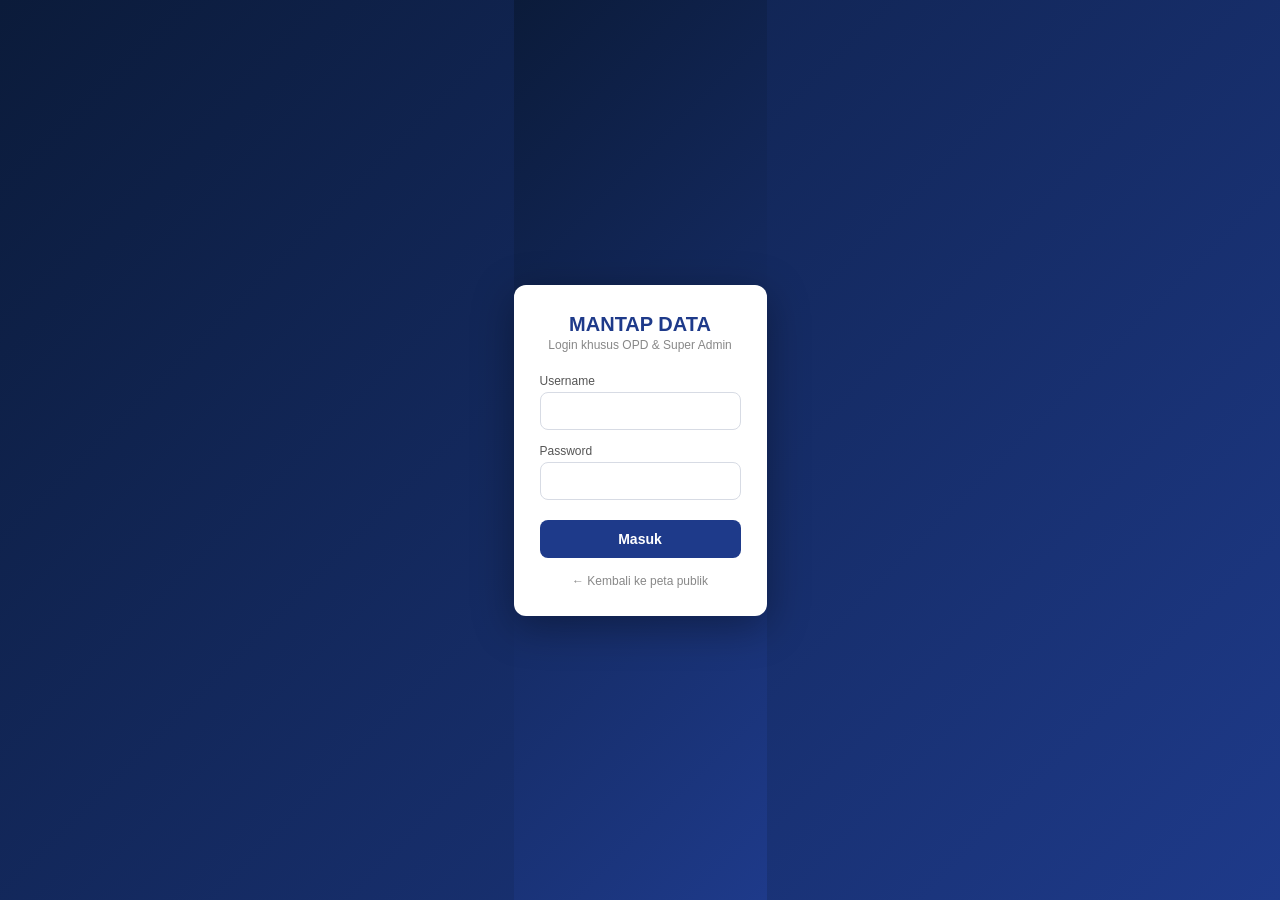
<file: login.html>
<!DOCTYPE html>
<html lang="id">
<head>
  <meta charset="utf-8" />
  <meta name="viewport" content="width=device-width, initial-scale=1" />
  <title>Login OPD — MANTAP DATA</title>
  <link rel="stylesheet" href="admin/admin.css">
  <style>
    /* Gaya khusus halaman login -- sengaja polos/minimal dulu (lihat
       AI_CONTEXT.md §8AA: styling boleh belakangan, fungsi duluan).
       Numpang beberapa warna dasar dari admin.css biar gak terlalu
       lepas dari tampilan utama, tapi gak gantung ke class-class
       spesifik yang ada di sana. */
    html, body{
        height:100%; margin:0;
        font-family:'Segoe UI', sans-serif;
        background: linear-gradient(135deg, #0b1b3a, #1e3a8a);
        display:flex; align-items:center; justify-content:center;
    }
    .login-card{
        width:100%; max-width:340px; background:#fff; border-radius:12px;
        box-shadow:0 10px 40px rgba(0,0,0,.35); padding:28px 26px;
        box-sizing:border-box;
    }
    .login-title{
        font-size:20px; font-weight:800; color:#1e3a8a; margin:0 0 2px;
        text-align:center;
    }
    .login-subtitle{
        font-size:12px; color:#888; text-align:center; margin:0 0 22px;
    }
    .login-field{ margin-bottom:14px; }
    .login-field label{
        display:block; font-size:12px; color:#555; margin-bottom:4px;
    }
    .login-field input{
        width:100%; box-sizing:border-box; padding:10px 12px;
        border:1px solid #d7dbe4; border-radius:8px; font-size:14px;
    }
    .login-field input:focus{ outline:none; border-color:#1e3a8a; }
    .login-btn{
        width:100%; padding:11px; margin-top:6px; border:none; border-radius:8px;
        background:#1e3a8a; color:#fff; font-size:14px; font-weight:700;
        cursor:pointer;
    }
    .login-btn:disabled{ opacity:.6; cursor:wait; }
    .login-error{
        display:none; background:#fdecec; color:#b42318; font-size:12.5px;
        padding:9px 11px; border-radius:8px; margin-bottom:14px;
    }
    .login-back{
        display:block; text-align:center; font-size:12px; color:#888;
        margin-top:16px; text-decoration:none;
    }
    .login-back:hover{ color:#1e3a8a; }
  </style>
</head>
<body>

  <form class="login-card" id="loginForm" autocomplete="off">
    <div class="login-title">MANTAP DATA</div>
    <div class="login-subtitle">Login khusus OPD &amp; Super Admin</div>

    <div class="login-error" id="loginError"></div>

    <div class="login-field">
      <label for="loginUsername">Username</label>
      <input type="text" id="loginUsername" name="username" required autocomplete="username">
    </div>
    <div class="login-field">
      <label for="loginPassword">Password</label>
      <input type="password" id="loginPassword" name="password" required autocomplete="current-password">
    </div>

    <button type="submit" class="login-btn" id="loginBtn">Masuk</button>
    <a href="index.html" class="login-back">← Kembali ke peta publik</a>
  </form>

  <script>
    // GAS_URL sengaja DITULIS ULANG di sini (bukan impor dari admin.js)
    // -- halaman ini sengaja BERDIRI SENDIRI, gak nge-load admin.js
    // sama sekali (gak butuh Leaflet/peta/dkk buat sekadar form login,
    // biar ringan & gak ketinggalan kalau admin.js berubah struktur).
    // KALAU GAS_URL di admin.js berubah, URL di bawah ini WAJIB
    // disamain manual juga.
    const GAS_URL = "https://script.google.com/macros/s/AKfycbyKBHseSt8bdyO05fUw52Nzs6sGJ18tIkTvl2FfTKz2Ey0TKiW2hxJu4i_z7Ur7-doP/exec";
    const TOKEN_STORAGE_KEY = "mantapdata_token";

    const form = document.getElementById("loginForm");
    const btn = document.getElementById("loginBtn");
    const errBox = document.getElementById("loginError");

    function tampilError(pesan){
        errBox.textContent = pesan;
        errBox.style.display = "block";
    }

    form.addEventListener("submit", async function(e){
        e.preventDefault();
        errBox.style.display = "none";

        const username = document.getElementById("loginUsername").value.trim();
        const password = document.getElementById("loginPassword").value;
        if(!username || !password){
            tampilError("Username dan password wajib diisi.");
            return;
        }

        btn.disabled = true;
        btn.textContent = "⏳ Memeriksa...";

        try{
            const res = await fetch(GAS_URL, {
                method: "POST",
                body: JSON.stringify({ action: "login", username, password })
            });
            const resp = await res.json();

            if(resp.status !== "ok"){
                tampilError(resp.message || "Username atau password salah.");
                return;
            }

            try{
                sessionStorage.setItem(TOKEN_STORAGE_KEY, resp.token);
            }catch(err){
                tampilError("Browser ini memblokir penyimpanan sesi (sessionStorage). Coba nonaktifkan mode penyamaran/private.");
                return;
            }

            window.location.href = "admin/index.html";

        }catch(err){
            console.error(err);
            tampilError("Gagal menghubungi server, coba lagi.");
        }finally{
            btn.disabled = false;
            btn.textContent = "Masuk";
        }
    });
  </script>
</body>
</html>
</file>
<file: admin/admin.css>
/* ==========================
   Layout
========================== */

:root{
    /* tinggi header & footer brand -- diref di banyak tempat lain
       (posisi Layer Tree, sidebar kanan, tombol FAB, legend, dll)
       lewat var(), jadi kalau mau diubah tinggal ganti di sini aja,
       gak perlu cari satu-satu di file lain. */
    --header-h: 72px;
    --footer-h: 40px;

    /* lebar Layer Tree (kiri). Dipakai juga untuk posisi legenda &
       kolom kontrol Leaflet yang nempel di sebelah kanannya -- ganti di
       sini aja, jangan di masing-masing tempat. */
    --tree-w: 250px;
}

    html, body {
      height: 100%;
      margin: 0;
    }
    #map {
      height: 100vh;
      width: 100%;
    }

/* ==================================
   HEADER BRAND (Pemkab Mabar / Mantap Data)
   Overlay di atas peta (position:fixed, gak dorong #map ke bawah --
   sama kayak semua panel lain di app ini), background gradient navy
   yang nge-blend ke foto Labuan Bajo di kanan.

   GANTI GAMBAR: taruh file logo & foto di folder "assets/" DI ROOT
   REPO (SEJAJAR index.html, login.html, folder admin/ -- BUKAN DI
   DALAM admin/), nama filenya HARUS PERSIS:
   - assets/logo-pemkab-mabar.png   (logo, disaranin PNG transparan)
   - assets/labuan-bajo.jpg         (foto buat background header)
   url() di bawah ini sengaja pakai "../assets/..." (bukan "assets/..."
   polos) -- soalnya admin.css ini sendiri ada di folder admin/, dan
   path di dalam CSS itu dihitung relatif ke LOKASI FILE CSS-NYA
   SENDIRI (beda sama <img src> di HTML yang dihitung relatif ke
   halamannya). Kalau assets/ kebetulan dipindah ke dalam admin/ juga,
   "../" ini malah jadi salah -- JANGAN dipindah, biarin di root.
   Kalau file belum ada, background otomatis fallback ke warna solid
   navy (#0a1e40) polos, logo otomatis ilang (lihat onerror di HTML)
   -- gak bakal muncul ikon gambar rusak/broken image.
================================== */

#brandHeader{
    position:fixed;
    top:0; left:0; right:0;
    height:var(--header-h);
    z-index:20000;
    display:flex;
    align-items:center;
    gap:18px;
    padding:0 20px;
    color:#fff;
    font-family:"Segoe UI",sans-serif;
    background:
        linear-gradient(to right, rgba(8,28,64,.96) 45%, rgba(8,28,64,.5) 85%, rgba(8,28,64,.15)),
        url('../assets/labuan-bajo.jpg') center/cover no-repeat,
        #0a1e40;
    box-shadow:0 2px 10px rgba(0,0,0,.25);
    overflow:hidden;
}

.brand-logo{
    height:44px;
    width:44px;
    object-fit:contain;
    flex-shrink:0;
}

.brand-kabupaten{
    font-size:10.5px;
    font-weight:700;
    line-height:1.35;
    letter-spacing:.03em;
    opacity:.9;
    white-space:nowrap;
}

.brand-center{
    display:flex;
    flex-direction:column;
    line-height:1.2;
    white-space:nowrap;
}

.brand-title{
    font-size:19px;
    font-weight:800;
    letter-spacing:.02em;
}

.brand-subtitle{
    font-size:10.5px;
    opacity:.85;
    font-weight:500;
}

.brand-tagline{
    font-size:12px;
    font-style:italic;
    opacity:.85;
    margin-left:auto;
    padding-right:18px;
    text-align:right;
    line-height:1.3;
    display:none; /* dimunculin lagi lewat media query kalau layar lega */
}

.brand-nav{
    display:flex;
    gap:6px;
    flex-shrink:0;
}

.brand-nav-item{
    background:none;
    border:none;
    color:#fff;
    opacity:.75;
    display:flex;
    flex-direction:column;
    align-items:center;
    gap:2px;
    font-size:10.5px;
    font-weight:600;
    padding:6px 12px;
    border-radius:8px;
    cursor:pointer;
    transition:background .15s ease, opacity .15s ease;
    white-space:nowrap;
    font-family:inherit;
}

.brand-nav-item span{
    font-size:16px;
}

.brand-nav-item:hover{
    background:rgba(255,255,255,.12);
    opacity:1;
}

.brand-nav-item.is-active{
    opacity:1;
    background:rgba(255,255,255,.18);
}

@media (min-width: 1150px){
    .brand-tagline{ display:block; }
}

@media (max-width: 760px){
    .brand-kabupaten, .brand-subtitle{ display:none; }
    #brandHeader{ gap:10px; padding:0 10px; }
}

/* ==================================
   FOOTER BRAND (info + sosmed Bappeda)
   GANTI LINK: cari class "footer-social" di index.html, ganti tiap
   href="#" jadi link asli akun sosmed Bappeda/Pemkab Mabar.
================================== */

#brandFooter{
    position:fixed;
    left:0; right:0; bottom:0;
    height:var(--footer-h);
    z-index:20000;
    display:flex;
    align-items:center;
    justify-content:space-between;
    gap:14px;
    padding:0 18px;
    background:#0a1e40;
    color:#cfd8e8;
    font-size:11.5px;
    font-family:"Segoe UI",sans-serif;
    box-shadow:0 -2px 10px rgba(0,0,0,.2);
    white-space:nowrap;
    overflow:hidden;
}

.footer-center{
    flex:1;
    text-align:center;
    opacity:.9;
}

.footer-social{
    color:#fff;
    text-decoration:none;
    font-size:14px;
    margin-left:10px;
    opacity:.85;
    transition:opacity .15s ease, transform .15s ease;
}

.footer-social:hover{
    opacity:1;
    transform:scale(1.15);
}

@media (max-width: 760px){
    .footer-center{ display:none; }
}

/* ==========================
   Popup
========================== */

    .leaflet-popup-content {
      font-family: sans-serif;
      font-size: 14px;
    }
  
/* ===============================
   POPUP FORM
=============================== */

.popup-input,
.popup-select {
    width: 100%;
    padding: 8px 10px;
    box-sizing: border-box;
    border: 1px solid #bbb;
    border-radius: 6px;
    font-size: 14px;
    margin-top: 4px;
    margin-bottom: 10px;
}

.popup-input:focus,
.popup-select:focus {
    outline: none;
    border-color: #1976d2;
}

.popup-button {
    width: 100%;
    padding: 10px;
    border: none;
    border-radius: 6px;
    background: #1976d2;
    color: white;
    cursor: pointer;
    font-weight: bold;
}

.popup-button:hover {
    background: #1565c0;
}

.leaflet-popup-content-wrapper{
    border-radius:10px;
}

.leaflet-popup-content{
    margin:16px;
}

.popup-title{
    font-size:18px;
    font-weight:bold;
    margin-bottom:15px;
}

.popup-info{
    margin-bottom:12px;
    line-height:1.5;
}

.popup-button-secondary{
    background:#43a047;
}

.popup-button-secondary:hover{
    background:#2e7d32;
}

.leaflet-editing-icon {
    width: 10px !important;
    height: 10px !important;

    border-radius: 50%;
    border: 2px solid white !important;
    background: #1976d2 !important;

    margin-left: -5px !important;
    margin-top: -5px !important;
}

.popup-button-danger{
    background:#d32f2f;
}

.popup-button-danger:hover{
    background:#b71c1c;
}

/* ===============================
   POPUP STICKY FOOTER (tombol aksi)
   Dipakai buat bungkus tombol Edit/Hapus/Simpan di popup yang isinya
   bisa panjang (banyak atribut SHP). Elemen ini HARUS jadi anak
   langsung dari .leaflet-popup-content (elemen yang di-scroll Leaflet
   sendiri lewat opsi maxHeight di JS) supaya position:sticky-nya
   nempel ke bawah area scroll itu, bukan ke bawah halaman/viewport.
=============================== */

.popup-actions{
    position: sticky;
    bottom: 0;
    background: #fff;
    padding-top: 10px;
    margin-top: 12px;
    display: flex;
    flex-direction: column;
    gap: 10px;
    box-shadow: 0 -8px 10px -8px rgba(0,0,0,.18);
}

@keyframes fadeHint{

from{
opacity:0;
transform:translateY(-10px);
}

to{
opacity:1;
transform:translateY(0);
}
}

/* ==========================
   SEARCH LAYER
========================== */

.popup-search{
    position:relative;
}

.popup-search::before{
    content:"🔍";
    position:absolute;
    left:12px;
    top:50%;
    transform:translateY(-50%);
    opacity:.55;
    pointer-events:none;
    font-size:15px;
}

.popup-search input{
    padding-left:38px;
}

.popup-select{
    max-height:180px;
    overflow-y:auto;
}

.popup-readonly{
    background:#f3f4f6;
    color:#6b7280;
    cursor:not-allowed;
    border:1px solid #d1d5db;
    user-select:none;
}

.popup-select{

    width:100%;
    height:220px;
    overflow-y:auto;
}

.layer-picker{
position:relative;
margin-bottom:15px;
border:1px solid #cfcfcf;
border-radius:8px;
background:white;
}

.layer-search{
border:none!important;
border-radius:8px!important;
margin:0!important;
box-shadow:none!important;
padding:10px 12px;
}

.layer-search:focus{
outline:none;
}

.layer-list{
display:none;
position:absolute;
top:calc(100% + 4px);
left:-1px;
right:-1px;
width:100%;
background:#fff;
border:1px solid #d0d7de;
border-radius:10px;
box-shadow:
0 12px 30px rgba(0,0,0,.18);
max-height:220px;
overflow-y:auto;
z-index:99999;

}

.layer-list option{
padding:8px 12px;
font-size:14px;
cursor:pointer;
}

.layer-list option:hover{
background:#2196f3;
color:white;
}

/* ==================================
   LAYER TREE
================================== */

#layerTree{
position:absolute;
top:calc(var(--header-h) + 10px);
left:16px;
width:var(--tree-w);
max-height:calc(100vh - var(--header-h) - var(--footer-h) - 20px);
overflow:auto;
background:white;
border-radius:10px;
box-shadow:0 5px 20px rgba(0,0,0,.25);
z-index:999;
font-family:Segoe UI,sans-serif;
}

.tree-header{
padding:12px;
font-weight:bold;
background:#1976d2;
color:white;
font-size:16px;
cursor:pointer;
user-select:none;
}

/* Judul panel "🗂 Layer" -- ini DIRECT CHILD #layerTree (bukan header
   kategori/tema yang nested di #treeContent), makanya selector ini
   presisi cuma kena dia doang. Dipasangkan sama initLayerPanelCollapse()
   di admin.js (arrow icon + klik collapse) -- sticky di sini yang
   bikin dia tetap nangkring pas #layerTree discroll. */
#layerTree > .tree-header{
    position: sticky;
    top: 0;
    z-index: 20;
}

/* Judul panel "📊 Statistik Kabupaten" -- PERSIS pola yang sama kayak
   judul "🗂 Layer" di atas (sticky, direct child dari container yang
   overflow:auto-nya), dipasangkan di admin.js (initSidebarKabupaten).
   Dibikin class terpisah (bukan numpang .tree-header) karena judul ini
   statis/gak bisa diklik buat collapse, jadi gak butuh cursor:pointer
   atau efek hover translateX yang ada di .tree-header umum. */
#sidebarKabupaten > .sidebar-kabupaten-header{
    position: sticky;
    top: 0;
    z-index: 20;
    padding: 12px;
    font-weight: bold;
    background: #1976d2;
    color: white;
    font-size: 16px;
    border-radius: 10px 10px 0 0;
}

#treeContent{
padding:8px;
}

.layer-list.show{
display:block;
animation:dropdownFade .15s ease;
}

/* ===============================
TREE LAYER
=============================== */

#treeContent{
    padding:8px;
    font-size:14px;
}

.tree-kategori,
.tree-tema{
    margin-bottom:6px;
}

.tree-header{
    cursor:pointer;
    user-select:none;
    padding:8px 10px;
    border-radius:8px;
    transition:all .18s ease;
    font-weight:600;
}

.tree-header:hover{
    background:#ede9fe;
    color:#5b21b6;
    transform:translateX(3px);
}

.tree-body{
    margin-left:16px;
    margin-top:4px;
    overflow:hidden;
    max-height:0;
    opacity:0;
    transition:none;
}

.tree-ready .tree-body{
    transition:
        max-height .25s ease,
        opacity .18s ease;
}

.tree-layer{
    padding:6px 8px;
    margin:4px 0;
    border-radius:8px;
    border:1px solid transparent;
    transition:all .18s ease;
}

.tree-layer:hover{
    background:#f8f7ff;
    border-color:#e4e0fb;
    box-shadow:0 2px 8px rgba(91,33,182,.08);
}


.tree-layer-label{
    display:flex;
    align-items:center;
    gap:8px;
    cursor:pointer;
    flex:1;
    min-width:0;
    font-size:14px;
    color:#333;
}

.tree-layer-label input{
    margin:0;
    flex-shrink:0;
    width:18px;
    height:18px;
    accent-color:#1976d2;
    cursor:pointer;
}

.tree-layer-name{
    line-height:1.4;
    word-break:break-word;
}

.tree-count{
    background:#eef2ff;
    color:#4338ca;
    font-size:11px;
    font-weight:700;
    padding:2px 9px;
    border-radius:999px;
    margin-left:2px;
    white-space:nowrap;
}

.tree-layer-text{
    flex:1;
    word-break:break-word;
}

.tree-style-btn{
    border:none;
    background:none;
    cursor:pointer;
    font-size:15px;
    flex-shrink:0;
    width:28px;
    height:28px;
    border-radius:50%;
    display:flex;
    align-items:center;
    justify-content:center;
    transition:background .15s ease, transform .15s ease;
}

.tree-style-btn:hover{
    background:#ede9fe;
    transform:scale(1.08);
}

.tree-tema > .tree-header{
    padding:6px 10px;
    font-size:14px;
    font-weight:600;
    border-radius:7px;
}

.tree-body.show{
    opacity:1;
    display:block;
}

/* ==================================
   FLOATING CREATE BUTTON
================================== */

#createFab{

position:relative;
width:64px;
height:64px;
border-radius:50%;
background:#1565c0;
color:white;
display:flex;
align-items:center;
justify-content:center;
font-size:34px;
font-weight:600;
cursor:pointer;
z-index:3000;
box-shadow:
0 10px 28px rgba(0,0,0,.25);
transition:.18s;
user-select:none;
}

#createFab:hover{
background:#0d47a1;
transform:scale(1.08);
}

/* ==================================
   FAB MENU
================================== */

#fabContainer{

position:absolute;
/* digeser ke kiri, keluar dari bawah sidebar Dashboard Kabupaten
   (sidebar: width:260px + right:16px -> tepi kirinya ada di 276px
   dari kanan layar) -- jarak 300px kasih sedikit napas biar gak
   mepet nempel. Kalau lebar/posisi sidebar diubah nanti, angka ini
   perlu disesuain ulang juga (sidebar-nya di admin.js, IIFE
   initSidebarKabupaten). */
right:300px;
bottom:calc(var(--footer-h) + 35px);
z-index:3000;
}

#fabMenu{

position:absolute;
right:0;
bottom:78px;
display:flex;
flex-direction:column;
gap:12px;
opacity:0;
pointer-events:none;
transform:translateY(15px);
transition:.25s;
}

#fabMenu.show{

opacity:1;
pointer-events:auto;
transform:translateY(0);
}

.fab-item{

border:none;
border-radius:30px;
padding:12px 18px;
background:white;
color:#333;
font-size:15px;
font-weight:600;
cursor:pointer;
box-shadow:
0 8px 20px rgba(0,0,0,.18);
transition:.18s;
white-space:nowrap;
}

.fab-item:hover{
background:#1976d2;
color:white;
transform:translateX(-3px);
}

/* ==========================
   FAB SUB MENU
========================== */

.fab-group{

display:flex;
flex-direction:column;
gap:8px;
}

.fab-submenu{

display:flex;
flex-direction:column;
gap:8px;
margin-left:18px;
max-height:0;
opacity:0;
overflow:hidden;
transform:translateY(10px);
pointer-events:none;
transition:
max-height .25s ease,
opacity .20s ease,
transform .20s ease;
}

.fab-submenu.show{

max-height:220px;
opacity:1;
transform:translateY(0);
pointer-events:auto;
}

.fab-subitem{

border:none;
padding:10px 16px;
border-radius:22px;
background:#f5f5f5;
cursor:pointer;
font-size:14px;
text-align:left;

opacity:0;
transform:translateX(18px);

transition:
opacity .22s ease,
transform .22s ease,
background .18s;

}

/* saat submenu dibuka */

#digitasiMenu.show .fab-subitem{

opacity:1;
transform:translateX(0);

}

/* delay berurutan */

#digitasiMenu.show .fab-subitem:nth-child(1){
transition-delay:.03s;
}

#digitasiMenu.show .fab-subitem:nth-child(2){
transition-delay:.10s;
}

#digitasiMenu.show .fab-subitem:nth-child(3){
transition-delay:.17s;
}

.fab-subitem:hover{

background:#1976d2;
color:white;
}

/* ==================================
   TREE MODERNIZATION (poin B feedback)
   - toolbar "Urutan Tampilan Layer" jadi tombol proper (bukan inline
     style polos)
   - panah expand/collapse rotate smooth (bukan ganti karakter ▶/▼
     mendadak) -- lihat .tree-arrow & class "open" yang di-toggle di
     admin.js (initTreeCollapse/setCollapse)
   - kategori vs tema dikasih beda warna/berat visual biar hirarkinya
     kebaca sekali lihat (sebelumnya dua-duanya solid biru sama persis)
================================== */

.tree-toolbar{
    padding:8px 8px 10px 8px;
    margin-bottom:4px;
    border-bottom:1px solid #eee;
}

.tree-toolbar-btn{
    width:100%;
    display:flex;
    align-items:center;
    justify-content:center;
    gap:6px;
    border:none;
    background:#f5f3ff;
    color:#5b21b6;
    border-radius:8px;
    padding:9px 10px;
    font-size:13px;
    font-weight:600;
    cursor:pointer;
    transition:background .15s ease, transform .15s ease;
}

.tree-toolbar-btn:hover{
    background:#ede9fe;
    transform:translateY(-1px);
}

.tree-arrow{
    display:inline-block;
    transition:transform .2s ease;
    margin-right:6px;
    font-size:11px;
}

.tree-header.open .tree-arrow{
    transform:rotate(90deg);
}

.kategori-header{
    background:linear-gradient(135deg,#4338ca,#6d28d9);
    color:#fff;
    font-size:15px;
    font-weight:700;
    letter-spacing:.2px;
    padding:11px 12px;
    border-radius:10px;
    box-shadow:0 3px 10px rgba(67,56,202,.25);
}

.kategori-header:hover{
    background:linear-gradient(135deg,#3730a3,#5b21b6);
    color:#fff;
}

.tema-header{
    background:#eef2ff;
    color:#3730a3;
    box-shadow:none;
}

.tema-header:hover{
    background:#e0e7ff;
    color:#312e81;
}

/* ==================================
   DETAIL INTERVENSI BANTUAN (redesign card modern)
================================== */

.intervensi-header{
    display:flex;
    align-items:flex-start;
    gap:12px;
    margin-bottom:4px;
}

.intervensi-header-icon{
    width:38px;
    height:38px;
    border-radius:10px;
    background:#eef2ff;
    display:flex;
    align-items:center;
    justify-content:center;
    font-size:19px;
    flex-shrink:0;
}

.intervensi-header-text{
    flex:1;
    min-width:0;
}

.intervensi-title{
    font-size:17px;
    font-weight:700;
    color:#1e1e2d;
    margin-bottom:6px;
}

/* Kartu angka ringkasan -- dipakai popup klik desa DAN Dashboard
   Kabupaten. Sebelumnya class ini belum punya CSS sama sekali, makanya
   angka & labelnya tampil sebagai teks polos bertumpuk. */
.ringkasan-stats{
    display:grid;
    grid-template-columns:repeat(auto-fit, minmax(120px, 1fr));
    gap:8px;
    margin:8px 0;
}

.ringkasan-card{
    background:#f8f7ff;
    border:1px solid #e4e0fb;
    border-left:4px solid #4338ca;
    border-radius:10px;
    padding:8px 12px 9px;
    min-width:0;
}

.ringkasan-card:nth-child(4n+2){ background:#fff7fa; border-color:#f7dbe5; border-left-color:#d81b60; }
.ringkasan-card:nth-child(4n+3){ background:#f4fbf9; border-color:#d3efe9; border-left-color:#0f9d8a; }
.ringkasan-card:nth-child(4n+4){ background:#fffaf1; border-color:#f5e6c8; border-left-color:#e08a00; }

.ringkasan-card-value{
    font-size:20px;
    font-weight:800;
    color:#1f2937;
    line-height:1.15;
    font-variant-numeric:tabular-nums;
}

.ringkasan-card-label{
    margin-top:3px;
    font-size:11.5px;
    font-weight:600;
    color:#6b7280;
    line-height:1.3;
}

/* sidebar kanan sempit -> kartu ditumpuk 1 kolom, biar label panjang
   ("Jumlah Penduduk Miskin (Desil 1-5)") gak kepotong 3 baris */
#kabupatenDashboardBody .ringkasan-stats{
    grid-template-columns:1fr;
}

.ringkasan-subtitle{
    display:inline-block;
    font-size:12.5px;
    font-weight:600;
    color:#4338ca;
    background:#eef2ff;
    padding:3px 10px;
    border-radius:999px;
}

.intervensi-list{
    display:flex;
    flex-direction:column;
    gap:12px;
    margin-top:16px;
}

.intervensi-opd-card{
    border:1px solid #ececf3;
    border-radius:12px;
    padding:14px 16px;
    background:#fcfcff;
    transition:box-shadow .15s ease;
}

.intervensi-opd-card:hover{
    box-shadow:0 4px 14px rgba(67,56,202,.08);
}

.intervensi-opd-title{
    display:flex;
    align-items:center;
    justify-content:space-between;
    gap:10px;
    font-size:14.5px;
    font-weight:700;
    color:#3730a3;
    margin-bottom:10px;
    padding-bottom:10px;
    border-bottom:1px solid #ececf3;
}

.intervensi-opd-badge{
    background:#4338ca;
    color:#fff;
    font-size:11px;
    font-weight:700;
    padding:3px 10px;
    border-radius:999px;
    white-space:nowrap;
    flex-shrink:0;
}

/* 3 kolom TETAP: [nama program (melar)] [jumlah penerima] [tombol aksi].
   Dulu flex + space-between: kolom tengah (angka) posisinya ngikut lebar
   nama program di kiri & tombol di kanan, jadi tiap baris angkanya
   geser-geser (miring). Grid dengan lebar kolom tetap bikin semua angka
   & label "penerima" lurus, rata kanan (digit satuan segaris). */
.intervensi-program-row{
    display:grid;
    grid-template-columns:minmax(0,1fr) 76px auto;
    align-items:center;
    column-gap:10px;
    padding:9px 0;
}

.intervensi-program-row + .intervensi-program-row{
    border-top:1px dashed #ececf3;
}

.intervensi-program-info{
    min-width:0;
}

.intervensi-program-name{
    font-size:13.5px;
    color:#333;
    font-weight:600;
    word-break:break-word;
}

.intervensi-program-name.is-empty{
    color:#9ca3af;
    font-style:italic;
    font-weight:500;
}

.intervensi-program-tahun{
    margin-top:2px;
    font-size:11px;
    color:#9ca3af;
}

.intervensi-program-count{
    text-align:right;
}

.intervensi-count-number{
    font-size:16px;
    font-weight:800;
    color:#1976d2;
    line-height:1.1;
    font-variant-numeric:tabular-nums;
}

.intervensi-count-label{
    font-size:10.5px;
    color:#9ca3af;
    font-weight:600;
}

.intervensi-empty{
    text-align:center;
    padding:34px 10px;
    color:#9ca3af;
    font-size:13.5px;
}

.intervensi-empty-icon{
    font-size:32px;
    margin-bottom:8px;
    opacity:.6;
}


/* ==================================
   SIDEBAR KANAN — SECTION COLLAPSIBLE
   Dipakai buat ngelompokin isi #sidebarKabupaten (saat ini: "Peta
   Dasar"). Section bisa dilipat biar sidebar tetap ringkas — ingat
   sidebar sekarang tingginya dibatasi (top:90px / bottom:120px di
   admin.js) supaya TIDAK menutupi FAB button di pojok kanan-bawah.
================================== */

.sidebar-section{
    margin-bottom:14px;
    border:1px solid #ececf3;
    border-radius:10px;
    overflow:hidden;
    background:#fcfcff;
}

.sidebar-section-head{
    width:100%;
    display:flex;
    align-items:center;
    justify-content:space-between;
    gap:8px;
    border:none;
    background:#eef2ff;
    color:#3730a3;
    font-size:13px;
    font-weight:700;
    font-family:inherit;
    padding:10px 12px;
    cursor:pointer;
    text-align:left;
    transition:background .15s ease;
}

.sidebar-section-head:hover{
    background:#e0e7ff;
}

.sidebar-section-arrow{
    font-size:11px;
    transition:transform .2s ease;
}

.sidebar-section.open .sidebar-section-arrow{
    transform:rotate(90deg);
}

.sidebar-section-body{
    max-height:0;
    opacity:0;
    overflow:hidden;
    transition:max-height .25s ease, opacity .18s ease;
}

.sidebar-section.open .sidebar-section-body{
    max-height:400px;
    opacity:1;
}

/* ==================================
   BASEMAP PICKER (pengganti pemilihan basemap di L.control.layers)
   Kartu bergambar: thumbnail = 1 tile statis area Labuan Bajo dari
   masing-masing penyedia tile, jadi user milih berdasarkan RUPA
   petanya, bukan nebak dari teks. Sumber daftar: `basemapDefs` di
   admin.js — jangan hardcode nama basemap di sini.
================================== */

.basemap-grid{
    display:grid;
    grid-template-columns:1fr 1fr;
    gap:8px;
    padding:10px;
}

.basemap-card{
    border:none;
    background:none;
    padding:0;
    cursor:pointer;
    display:flex;
    flex-direction:column;
    align-items:stretch;
    gap:4px;
    font-family:inherit;
}

.basemap-thumb{
    position:relative;
    display:block;
    height:52px;
    border-radius:8px;
    background-size:cover;
    background-position:center;
    background-color:#e5e7eb;
    border:2px solid transparent;
    box-shadow:0 1px 4px rgba(0,0,0,.12);
    transition:border-color .15s ease, transform .15s ease;
}

.basemap-card:hover .basemap-thumb{
    transform:translateY(-1px);
    border-color:#c7d2fe;
}

.basemap-card.active .basemap-thumb{
    border-color:#4338ca;
    box-shadow:0 2px 10px rgba(67,56,202,.35);
}

.basemap-check{
    position:absolute;
    top:4px;
    right:4px;
    width:18px;
    height:18px;
    border-radius:50%;
    background:#4338ca;
    color:#fff;
    font-size:11px;
    font-weight:700;
    display:none;
    align-items:center;
    justify-content:center;
    line-height:1;
}

.basemap-card.active .basemap-check{
    display:flex;
}

.basemap-nama{
    font-size:11.5px;
    font-weight:600;
    color:#555;
    text-align:center;
    line-height:1.2;
}

.basemap-card.active .basemap-nama{
    color:#3730a3;
}

.basemap-opacity{
    padding:0 10px 12px 10px;
}

.basemap-opacity label{
    display:flex;
    align-items:center;
    justify-content:space-between;
    font-size:11px;
    color:#888;
    margin-bottom:4px;
}

.basemap-opacity label span{
    font-weight:700;
    color:#4338ca;
}

.basemap-opacity input[type=range]{
    width:100%;
    accent-color:#4338ca;
    cursor:pointer;
}

/* ==================================
   SUDUT ROUNDED — PANEL SCROLLABLE
   Masalahnya: #layerTree & #sidebarKabupaten dua-duanya punya
   border-radius + overflow:auto. Begitu isinya lebih panjang dari
   panel, scrollbar bawaan browser muncul dan DIPAKSA digambar
   persegi di sisi kanan — hasilnya sudut kanan-atas & kanan-bawah
   kelihatan lancip padahal border-radius-nya ada.
   Solusi: scrollbar dibikin melayang (track transparan, thumb tipis
   pakai trik border transparan + background-clip:padding-box), jadi
   yang kelihatan di pojok itu latar panel yang memang sudah rounded.
   Plus sticky header .tree-header dikasih radius atas yang SAMA
   dengan containernya, biar bidang birunya gak motong sudut.
================================== */

#layerTree,
#sidebarKabupaten{
    /* Firefox */
    scrollbar-width: thin;
    scrollbar-color: #c7c9d9 transparent;
}

#layerTree::-webkit-scrollbar,
#sidebarKabupaten::-webkit-scrollbar{
    width: 12px;
}

#layerTree::-webkit-scrollbar-track,
#sidebarKabupaten::-webkit-scrollbar-track,
#layerTree::-webkit-scrollbar-corner,
#sidebarKabupaten::-webkit-scrollbar-corner{
    background: transparent;
}

#layerTree::-webkit-scrollbar-thumb,
#sidebarKabupaten::-webkit-scrollbar-thumb{
    background: #c7c9d9;
    border-radius: 999px;
    border: 3px solid transparent;
    background-clip: padding-box;
}

#layerTree::-webkit-scrollbar-thumb:hover,
#sidebarKabupaten::-webkit-scrollbar-thumb:hover{
    background: #a9acc4;
    background-clip: padding-box;
}

/* Header biru "🗂 Layer" nempel persis di sudut atas panel, jadi
   radiusnya harus sama (10px) -- sebelumnya kena .tree-header umum
   yang radiusnya 8px, sisa 2px-nya yang bikin sudut atas kelihatan
   nanggung/lancip. */
#layerTree > .tree-header{
    border-radius: 10px 10px 0 0;
}

/* ==================================
   DONUT PROPORSI BANTUAN PER OPD (sidebar kanan)
   Menggantikan bar chart total penerima. Fokusnya PERSENTASE porsi
   tiap OPD; jumlah absolutnya tetap ditampilkan tapi jadi angka
   pendamping kecil di legenda.
================================== */

.donut-opd-wrap{
    max-width: 180px;
    margin: 0 auto 10px auto;
}

.donut-opd-legend{
    display: flex;
    flex-direction: column;
    gap: 6px;
}

.donut-opd-item{
    display: flex;
    align-items: center;
    gap: 7px;
    font-size: 11.5px;
    line-height: 1.3;
}

.donut-opd-dot{
    width: 10px;
    height: 10px;
    border-radius: 3px;
    flex-shrink: 0;
}

.donut-opd-nama{
    flex: 1;
    min-width: 0;
    color: #444;
    overflow: hidden;
    text-overflow: ellipsis;
    white-space: nowrap;
}

.donut-opd-persen{
    font-weight: 800;
    color: #1e1e2d;
    flex-shrink: 0;
}

.donut-opd-jml{
    font-size: 10px;
    color: #9ca3af;
    flex-shrink: 0;
    min-width: 34px;
    text-align: right;
}

/* ==================================
   AKSI PER-BARIS DI PANEL DETAIL INTERVENSI
   Tiap baris sekarang = 1 record = 1 baris di sheet data_bantuan
   (dulu digabung lintas tahun), jadi butuh tombol ✏/🗑 sendiri.
   Tombol disabled = record-nya belum punya kolom id di sheet.
================================== */

.intervensi-row-actions{
    display:flex;
    gap:4px;
    flex-shrink:0;
}

.intervensi-icon-btn{
    border:1px solid #e4e0fb;
    background:#f8f7ff;
    color:#4338ca;
    width:28px;
    height:28px;
    border-radius:7px;
    font-size:13px;
    line-height:1;
    cursor:pointer;
    display:flex;
    align-items:center;
    justify-content:center;
    transition:background .15s ease, transform .15s ease;
}

.intervensi-icon-btn:hover:not(:disabled){
    background:#ede9fe;
    transform:scale(1.08);
}

.intervensi-icon-btn.danger{
    border-color:#fbdcdc;
    background:#fff6f6;
    color:#d32f2f;
}

.intervensi-icon-btn.danger:hover:not(:disabled){
    background:#ffeaea;
}

.intervensi-icon-btn:disabled{
    opacity:.35;
    cursor:not-allowed;
}

.popup-label{
    display:block;
    font-size:12px;
    font-weight:600;
    color:#555;
    margin-top:2px;
}

/* ==================================
   OPSI "SEDERHANAKAN BENTUK POLYGON" — FORM IMPORT SHP
   Checkbox opsional per-upload (TIDAK permanen/global), lihat
   prosesImportShp() di admin.js. Defaultnya unchecked -- gak mengubah
   perilaku import yang sudah ada kecuali user sengaja nyalain.
================================== */

.shp-simplify-box{
    border:1px solid #e4e0fb;
    background:#f8f7ff;
    border-radius:8px;
    padding:10px 12px;
    margin-bottom:14px;
}

.shp-simplify-label{
    display:flex;
    align-items:center;
    gap:8px;
    font-size:13.5px;
    font-weight:600;
    color:#3730a3;
    cursor:pointer;
}

.shp-simplify-label input{
    width:16px;
    height:16px;
    accent-color:#4338ca;
    cursor:pointer;
}

.shp-simplify-desc{
    margin-top:6px;
    margin-left:24px;
    font-size:11px;
    line-height:1.5;
    color:#6b7280;
}

/* ==================================
   TOMBOL HAPUS LAYER — DI TREE, PER LAYER
   Sengaja beda warna dari .tree-style-btn biasa (merah, bukan ungu)
   supaya SECARA VISUAL kelihatan ini aksi destruktif/beresiko,
   beda kelas dari tombol 🔍 cari & 🎨 style yang aman/reversible.
   Konfirmasi detail (nama layer + jumlah fitur) tetap wajib lewat
   window.confirm() di konfirmasiHapusLayer() -- warna ini cuma bantu
   user gak salah pencet duluan sebelum sempat baca konfirmasinya.
================================== */

.tree-delete-btn{
    color:#d32f2f;
}

.tree-delete-btn:hover{
    background:#fdecea;
    color:#b71c1c;
    transform:scale(1.08);
}

/* ==================================
   PROGRESS BAR LOADING LAYER SHP (2 fase)
   Fase 1 "fetch": network request lagi jalan, kita GAK TAU progress
   aslinya (backend GAS ngirim 1 respons JSON utuh, bukan bertahap) --
   makanya animasinya "indeterminate" (bar bergerak terus, gak diam di
   angka tertentu), jujur secara visual, bukan pura-pura tau persen.
   Fase 2 "draw": respons udah nyampe, sekarang gambar tiap fitur ke
   peta satu-satu -- di fase ini kita BENERAN tau totalnya (length
   array), jadi progressnya REAL (bukan animasi palsu).
================================== */

.wgis-progress-wrap{
    margin-top:10px;
}

/* wadah progress bar per-baris layer di tree sidebar (checkbox toggle).
   Kosong = gak makan tempat sama sekali; begitu diisi htmlProgressBar_()
   pas loading SHP, baru dapat padding biar gak nempel ke baris di
   bawahnya. Lihat handleLayerToggle() di admin.js. */
.tree-layer-progress:empty{
    display:none;
}
.tree-layer-progress:not(:empty){
    padding:0 8px 8px 8px;
}
.tree-layer-progress .wgis-progress-wrap{
    margin-top:2px;
}

.wgis-progress-label{
    font-size:12px;
    color:#666;
    margin-bottom:6px;
    display:flex;
    align-items:center;
    gap:6px;
}

.wgis-progress-track{
    position:relative;
    width:100%;
    height:8px;
    background:#eee;
    border-radius:99px;
    overflow:hidden;
}

.wgis-progress-fill{
    position:absolute;
    top:0; left:0; bottom:0;
    background:#1976d2;
    border-radius:99px;
    transition:width .2s ease;
}

/* fase 1: gak ada lebar pasti -- bar pendek yang geser bolak-balik
   terus-terusan, kayak loading bar YouTube */
.wgis-progress-track.is-indeterminate .wgis-progress-fill{
    width:35% !important;
    animation:wgisProgressSlide 1.1s ease-in-out infinite;
}

@keyframes wgisProgressSlide{
    0%   { left:-35%; }
    100% { left:100%; }
}

/* ==================================
   LEGENDA PETA (gradient / choropleth)
   Dibangun oleh renderLegendPanel() di admin.js.

   POSISI: dasar peta, tepat di SEBELAH KANAN Layer Tree
   (16px + lebar tree --tree-w + 12px jarak), di atas footer brand.
   Sebelumnya di left:12px & bottom:12px -> numpuk di Layer Tree dan
   sebagian kepotong footer. Lebar tree diatur lewat --tree-w di :root
   (legenda ikut otomatis).

   Lebar dibatasi supaya gak nabrak tombol FAB (right:300px, lebar 64px)
   di sisi kanan. Latar semi-transparan (bukan putih penuh) biar peta
   di belakangnya tetap kelihatan; pointer-events:none biar klik/drag
   di area legenda tetap tembus ke peta.
================================== */

#legendPanel{
    position:fixed;
    left:calc(16px + var(--tree-w) + 12px);
    bottom:calc(var(--footer-h) + 12px);
    z-index:1000;
    max-width:min(640px, calc(100vw - var(--tree-w) - 420px));
    box-sizing:border-box;
    padding:10px 14px 11px;
    border-radius:12px;
    background:rgba(255,255,255,.80);
    -webkit-backdrop-filter:blur(6px);
    backdrop-filter:blur(6px);
    border:1px solid rgba(255,255,255,.7);
    box-shadow:0 4px 16px rgba(0,0,0,.18);
    font-family:"Segoe UI",sans-serif;
    font-size:12px;
    color:#1f2937;
    pointer-events:none;
}

.wgis-legend-title{
    font-size:10.5px;
    font-weight:700;
    letter-spacing:.08em;
    text-transform:uppercase;
    color:#6b7280;
    margin-bottom:6px;
}

.wgis-legend-items{
    display:flex;
    flex-wrap:wrap;
    gap:10px 22px;
}

.wgis-legend-item{
    flex:1 1 240px;
    min-width:240px;
}

.wgis-legend-layer{
    font-weight:700;
    font-size:13px;
    line-height:1.25;
}

.wgis-legend-metric{
    color:#374151;
    margin:1px 0 6px;
    line-height:1.3;
}

.wgis-legend-unit{
    color:#6b7280;
}

.wgis-legend-bar{
    height:12px;
    border-radius:6px;
    box-shadow:inset 0 0 0 1px rgba(0,0,0,.12);
}

.wgis-legend-scale{
    display:flex;
    justify-content:space-between;
    gap:8px;
    margin-top:3px;
    font-size:11.5px;
    font-weight:600;
    color:#374151;
    font-variant-numeric:tabular-nums;
}

.wgis-legend-mid{
    font-weight:400;
    color:#6b7280;
}

.wgis-legend-single{
    width:100%;
    text-align:center;
}

.wgis-legend-nodata{
    display:flex;
    align-items:center;
    gap:6px;
    margin-top:5px;
    font-size:11px;
    color:#6b7280;
}

.wgis-legend-nodata-swatch{
    width:14px;
    height:10px;
    border-radius:3px;
    background:#cccccc;
    box-shadow:inset 0 0 0 1px rgba(0,0,0,.15);
}

/* layar sempit: Layer Tree + sidebar kanan sudah makan hampir semua
   lebar, jadi legenda pindah ke kiri-bawah selebar layar. */
@media (max-width: 1000px){
    #legendPanel{
        left:12px;
        max-width:calc(100vw - 24px);
    }
    .wgis-legend-item{
        min-width:200px;
    }
}


/* ==================================
   KONTROL LEAFLET KIRI-ATAS (zoom, kompas, digitasi, cari lokasi)
   Sebelumnya numpuk di atas Layer Tree (kontrol z-index 1000 > tree 999,
   dan nempel di pojok kiri-atas peta -- sebagian malah di bawah header).
   Sekarang satu kolom ini digeser: mulai TEPAT di bawah header, dan
   berada di sebelah KANAN Layer Tree (16px kiri + lebar tree --tree-w; kontrol punya
   margin 10px sendiri). Ikut otomatis kalau --tree-w diubah.
================================== */
.leaflet-top.leaflet-left{
    top:var(--header-h);
    left:calc(16px + var(--tree-w));
}


/* Toolbar digitasi bawaan Leaflet.draw (garis, poligon, marker, edit,
   hapus) disembunyikan -- pembuatan & edit fitur sudah lewat tombol FAB
   dan menu popup, jadi toolbar ini cuma memenuhi layar. Sengaja
   display:none (bukan dihapus dari admin.js) supaya objek drawControl &
   event Leaflet.draw tetap utuh; tombol zoom +/- tidak disentuh. Mau
   dimunculkan lagi: hapus aturan ini. */
.leaflet-draw{
    display:none !important;
}


/* Panel Detail Intervensi dibuat lewat JS tanpa font-family, jadi jatuh ke
   font serif bawaan browser (judul OPD, nama program & angka kelihatan
   "Times"). Disamakan dengan panel lain. */
#detailIntervensiPanel{
    font-family:"Segoe UI",sans-serif;
}

/* ==================================
   LAYER TREE -- versi ringkas & rapi
   Masalah sebelumnya: 1 baris layer harus muat checkbox + emoji + nama +
   badge (n) + 3 tombol aksi di lebar ~200px (setelah dipotong indentasi
   kategori & tema), sisa untuk nama cuma ~50px -> "Kemiski/nan",
   emoji nyasar ke baris sendiri. Sekarang: nama layer di atas, jumlah
   fitur kecil abu-abu di bawahnya, tombol aksi ringkas di kanan; ukuran
   font & padding semua dikecilkan; indentasi berjenjang dipersempit.
   Semua pakai prefix #layerTree supaya menang atas aturan lama di atas.
================================== */
#layerTree > .tree-header{
    padding:9px 12px;
    font-size:14px;
}

#layerTree .tree-toolbar{
    padding:6px 6px 8px;
    margin-bottom:2px;
}

#layerTree .tree-toolbar-btn{
    padding:6px 8px;
    font-size:12px;
    border-radius:7px;
}

#treeContent{
    padding:6px;
    font-size:13px;
}

#layerTree .tree-kategori,
#layerTree .tree-tema{
    margin-bottom:4px;
}

#layerTree .kategori-header{
    padding:6px 10px;
    font-size:13px;
    border-radius:8px;
}

#layerTree .tree-tema > .tree-header{
    padding:5px 8px;
    font-size:12.5px;
}

#layerTree .tree-body{
    margin-left:6px;
    margin-top:3px;
}

#layerTree .tree-layer{
    display:flex;
    align-items:center;
    gap:4px;
    padding:4px 6px;
    margin:2px 0;
}

#layerTree .tree-layer-label{
    gap:6px;
    font-size:13px;
    align-items:center;
}

#layerTree .tree-layer-label input{
    width:16px;
    height:16px;
}

#layerTree .tree-layer-icon{
    font-size:14px;
    line-height:1;
    flex-shrink:0;
}

#layerTree .tree-layer-text{
    display:flex;
    flex-direction:column;
    min-width:0;
    flex:1;
    word-break:normal;
}

#layerTree .tree-layer-name{
    font-weight:600;
    line-height:1.25;
    word-break:normal;
    overflow-wrap:break-word; /* pecah di dalam kata cuma kalau 1 kata lebih panjang dari baris */
}

#layerTree .tree-count{
    background:none;
    padding:0;
    margin:1px 0 0;
    border-radius:0;
    font-size:10.5px;
    font-weight:500;
    color:#9ca3af;
}

#layerTree .tree-layer-actions{
    display:flex;
    flex-shrink:0;
    gap:0;
}

#layerTree .tree-style-btn{
    width:24px;
    height:24px;
    font-size:13px;
    opacity:.7;
}

#layerTree .tree-style-btn:hover{
    opacity:1;
}
</file>
